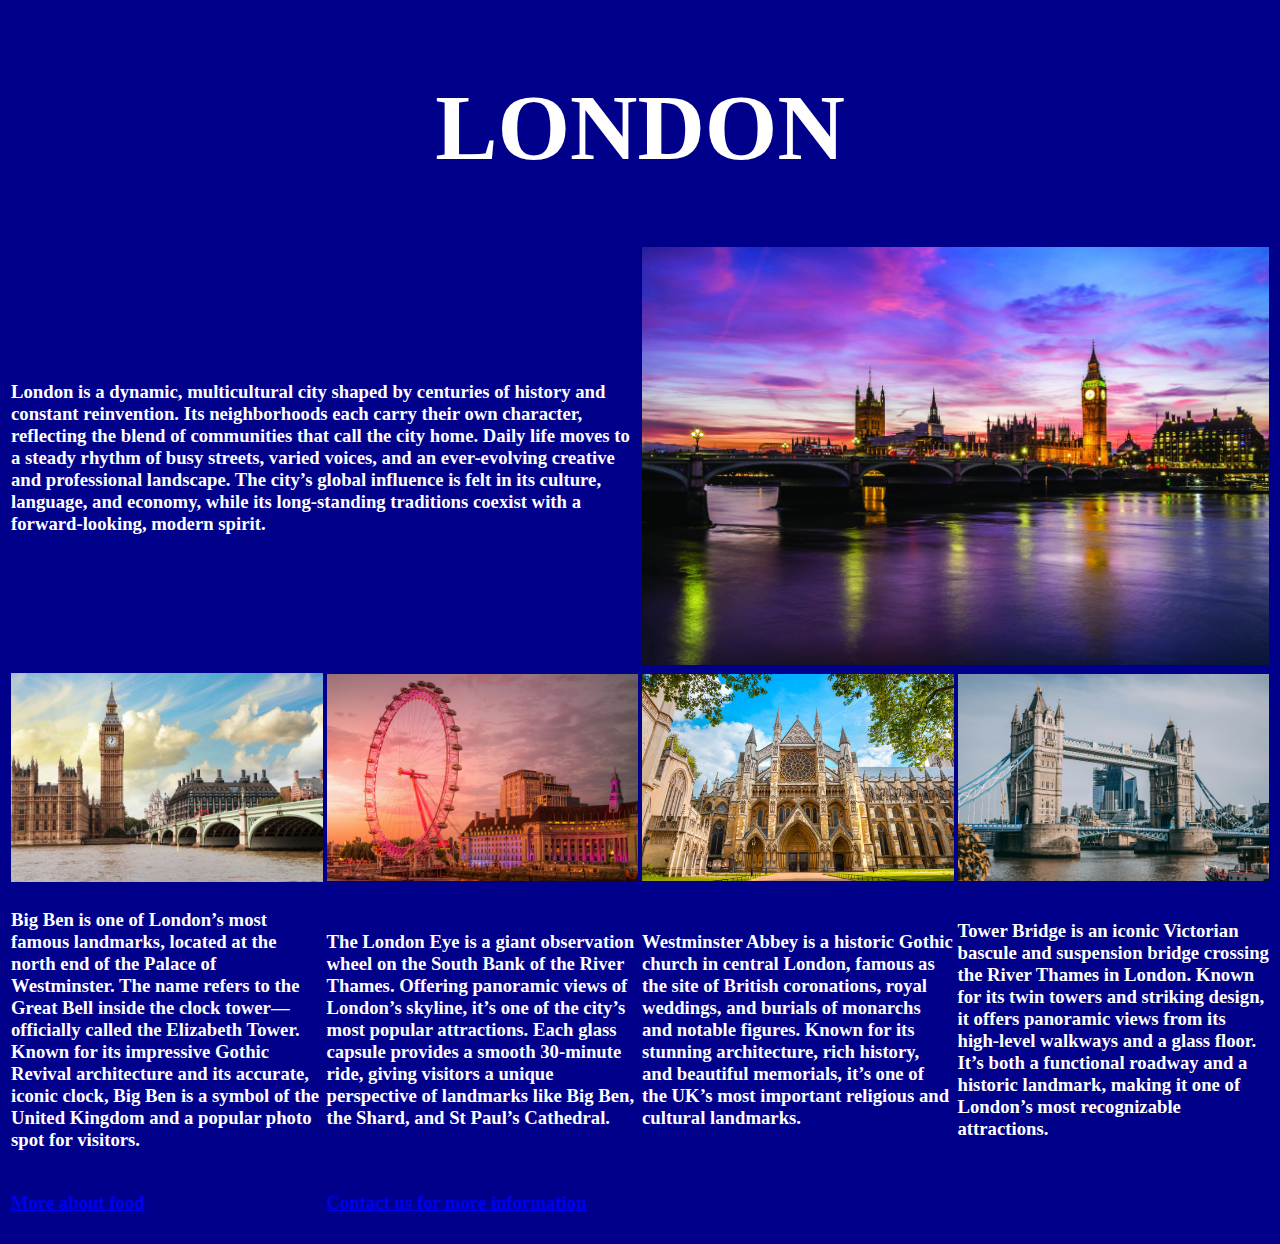
<file: index.html>
<!DOCTYPE html>
<html>
<head>
	<meta charset="utf-8">
	<meta name="viewport" content="width=device-width, initial-scale=1">
	<link rel="stylesheet" href="london.css">
	<title></title>
</head>
<body>
	<table width="100%">
<tr>
	<td height="15%" colspan="4">
		<h1>LONDON</h1>
	</td>
</tr>
<tr>
	<td height="30%" width="40%" colspan="2"><h3>London is a dynamic, multicultural city shaped by centuries of history and constant reinvention. Its neighborhoods each carry their own character, reflecting the blend of communities that call the city home. Daily life moves to a steady rhythm of busy streets, varied voices, and an ever-evolving creative and professional landscape. The city’s global influence is felt in its culture, language, and economy, while its long-standing traditions coexist with a forward-looking, modern spirit.</h3>
	</td>
	<td height="30%" width="60%" colspan="2">
		<img src="london_view.jpg" class="cell-image" alt="Image of London views">
	</td>
</tr>
<tr>
	<td height="15%" width="25%">
		<img src="biggg_ben.jpg" width="25%" class="cell-image" alt="Image of the Big Ben">
	</td>
	<td height="15%" width="25%">
		<img src="london_eyeee.jpg" class="cell-image" alt="Image of the London Eye">
	</td>
	<td height="15%" width="25%">
		<img src="westminster_abbey.jpg" class="cell-image" alt="Image of Westminster Abbey">
	</td>
	<td height="15%" width="25%">
		<img src="tower_bridgeee.jpg" class="cell-image" alt="Image of the Tower Bridge">
	</td>
</tr>
<tr>
	<td height="15%" width="25%">
		<h3>Big Ben is one of London’s most famous landmarks, located at the north end of the Palace of Westminster. The name refers to the Great Bell inside the clock tower—officially called the Elizabeth Tower. Known for its impressive Gothic Revival architecture and its accurate, iconic clock, Big Ben is a symbol of the United Kingdom and a popular photo spot for visitors.</h3>
	</td>
	<td height="15%" width="25%">
		<h3>The London Eye is a giant observation wheel on the South Bank of the River Thames. Offering panoramic views of London’s skyline, it’s one of the city’s most popular attractions. Each glass capsule provides a smooth 30-minute ride, giving visitors a unique perspective of landmarks like Big Ben, the Shard, and St Paul’s Cathedral.</h3>
	</td>
	<td height="15%" width="25%">
		<h3>Westminster Abbey is a historic Gothic church in central London, famous as the site of British coronations, royal weddings, and burials of monarchs and notable figures. Known for its stunning architecture, rich history, and beautiful memorials, it’s one of the UK’s most important religious and cultural landmarks.</h3>
	</td>
	<td height="15%" width="25%">
		<h3>Tower Bridge is an iconic Victorian bascule and suspension bridge crossing the River Thames in London. Known for its twin towers and striking design, it offers panoramic views from its high-level walkways and a glass floor. It’s both a functional roadway and a historic landmark, making it one of London’s most recognizable attractions.</h3>
	</td>
	<tr>
		<td>
			<h3><a href="London_food.html">More about food</a></h3>
		</td>
		<td>
			<h3><a href="contact_us.html">Contact us for more information</a>
			</h3>
		</td>
	</tr>
</tr>
</table>
</body>
</html>
</file>
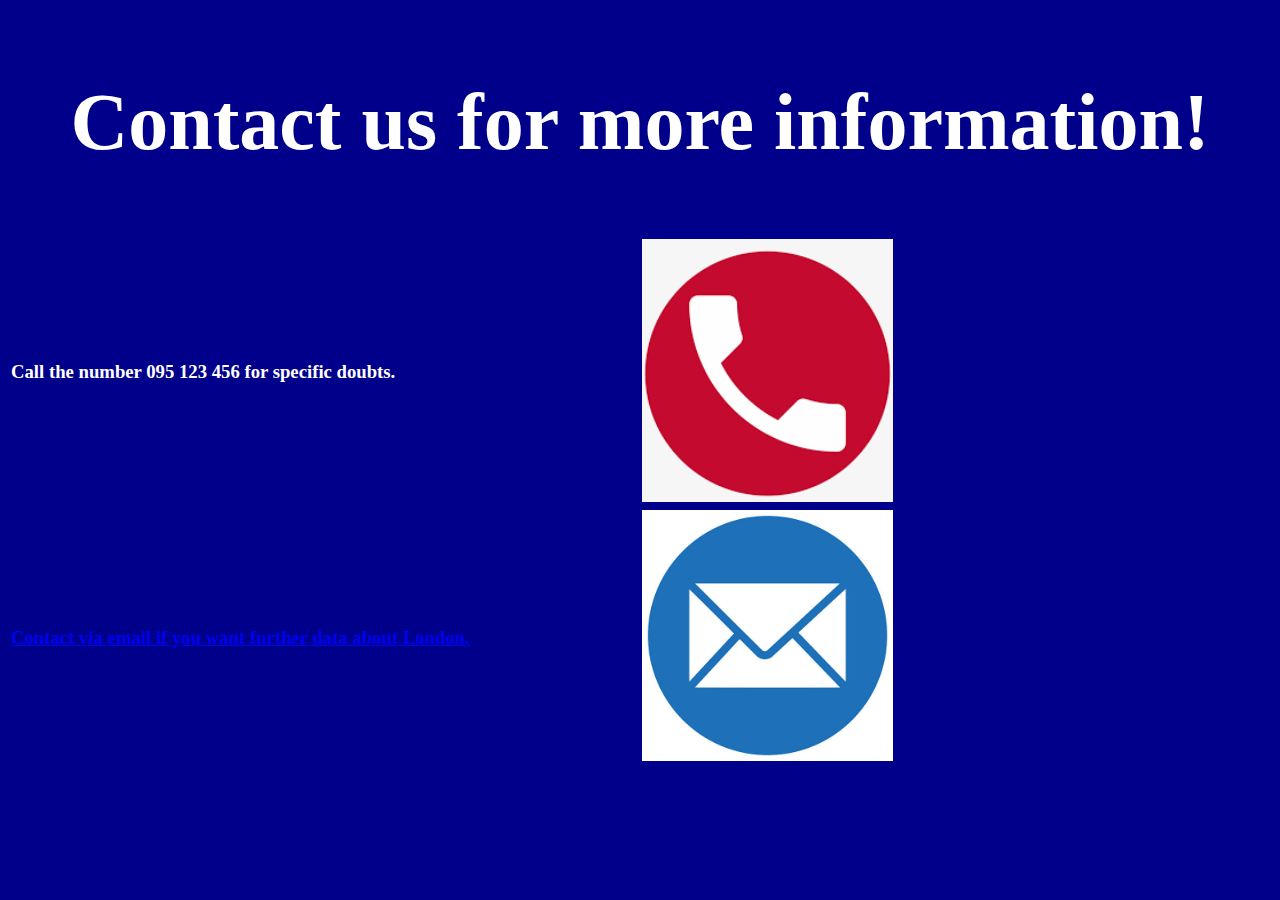
<file: contact_us.html>
<!DOCTYPE html>
<html>
<head>
	<meta charset="utf-8">
	<meta name="viewport" content="width=device-width, initial-scale=1">
	<link rel="stylesheet" type="text/css" href="london.css">
	<title></title>
</head>
<body>
<table>
	<tr>
		<td width="100%" colspan="2">
			<h2>Contact us for more information!</h2>
		</td>
	</tr>
	<tr>
		<td height="30%" width="50%">
			<h3>Call the number 095 123 456 for specific doubts.</h3>
		</td>
		<td height="30%" width="50%">
			<img src="telephone.png" width="40%" alt="Image of a telephone.">
		</td>
	</tr>
	<tr>
		<td height="30%" width="50%">
			<h3><a href="mailto:london.info@gmail.com.uk?subject=London">Contact via email if you want further data about London.</a></h3>
		</td>
		<td height="30%" width="50%">
			<img src="email.jpg" width="40%" alt="Image of email.">
		</td>
	</tr>
</table>
</body>
</html>
</file>
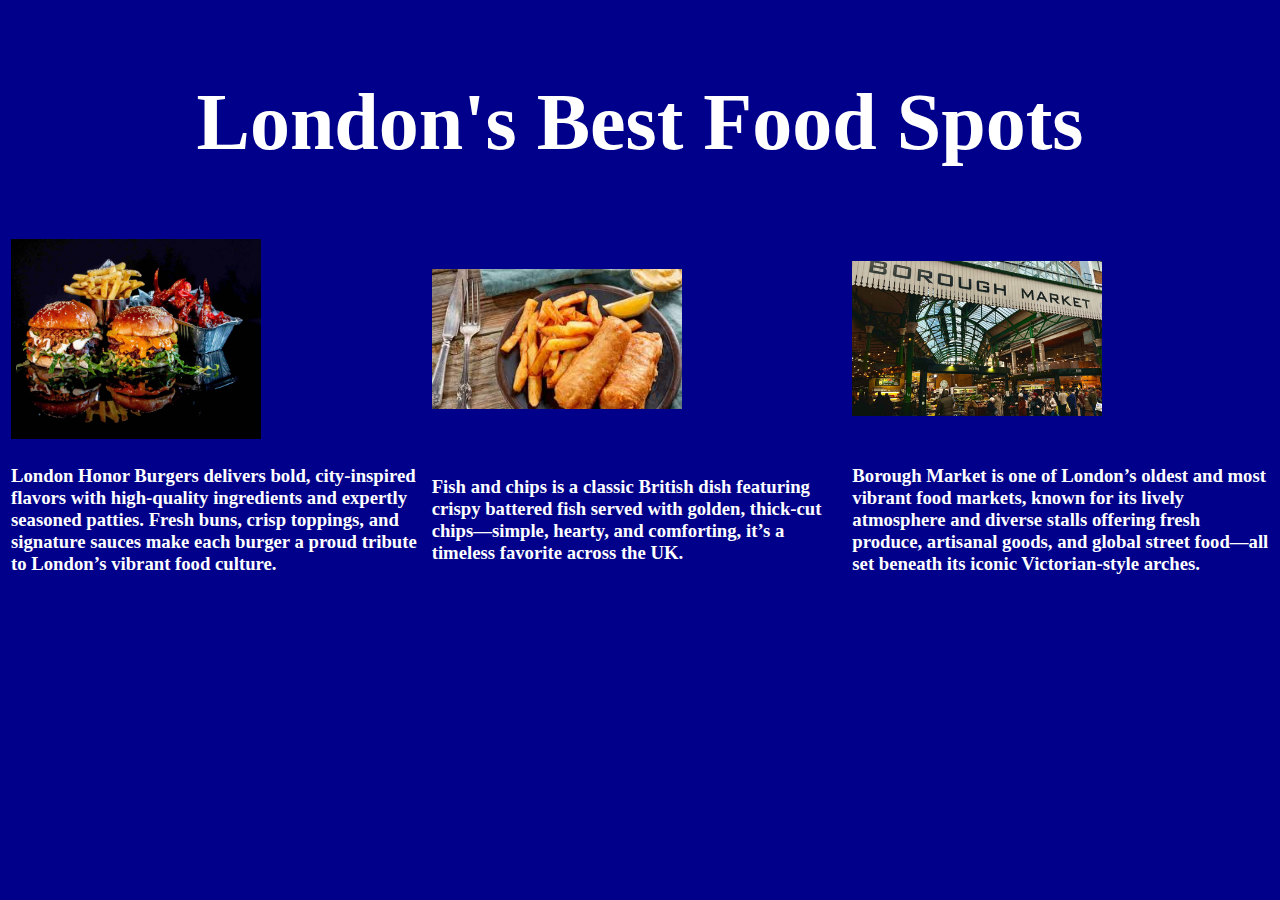
<file: London_food.html>
<!DOCTYPE html>
<html>
<head>
	<meta charset="utf-8">
	<meta name="viewport" content="width=device-width, initial-scale=1">
	<link rel="stylesheet" type="text/css" href="london.css">
	<title></title>
</head>
<body>
<table>
	<tr>
		<td width="100%" colspan="3">
			<h2>London's Best Food Spots</h2>
		</td>
	</tr>
	<tr>
		<td height="30%" width="50%">
			<img src="burger.jpeg" width="60%" alt="Image of Honor Burgers.">
		</td>
		<td height="30%" width="50%">
			<img src="fishandchip.jpg" width="60%" alt="Fish & Chip">
		</td>
		<td height="30%" width="50%">
			<img src="boroughmarket.jpg" width="60%" alt="Borough Market">
		</td>
	</tr>
	<tr>
		<td height="30%" width="50%">
			<h3>London Honor Burgers delivers bold, city-inspired flavors with high-quality ingredients and expertly seasoned patties. Fresh buns, crisp toppings, and signature sauces make each burger a proud tribute to London’s vibrant food culture.</h3>
		</td>
		<td height="30%" width="50%">
			<h3>Fish and chips is a classic British dish featuring crispy battered fish served with golden, thick-cut chips—simple, hearty, and comforting, it’s a timeless favorite across the UK.</h3>
		</td>
		<td height="30%" width="50%">
		<h3>Borough Market is one of London’s oldest and most vibrant food markets, known for its lively atmosphere and diverse stalls offering fresh produce, artisanal goods, and global street food—all set beneath its iconic Victorian-style arches.</h3>
	</td>
	</tr>
</table>
</body>
</html>
</file>
<file: london.css>
h3{
	font-family: alice, "Times New Roman", serif;
	color: #fff;
}

h1{
	font-family: alice, "Times New Roman", serif;
	color: #fff;
	font-size: 70pt;
	text-align: center;
}

h2{
	font-family: alice, "Times New Roman", serif;
	color: #fff;
	font-size: 60pt;
	text-align: center;
}
body{
	background-color: #00008B;
}

table{
	width: 100%;
	table-layout: fixed;
}

.cell-image{
	width: 100%;
	height: 100%;
	object-fit: contain;
}
</file>
